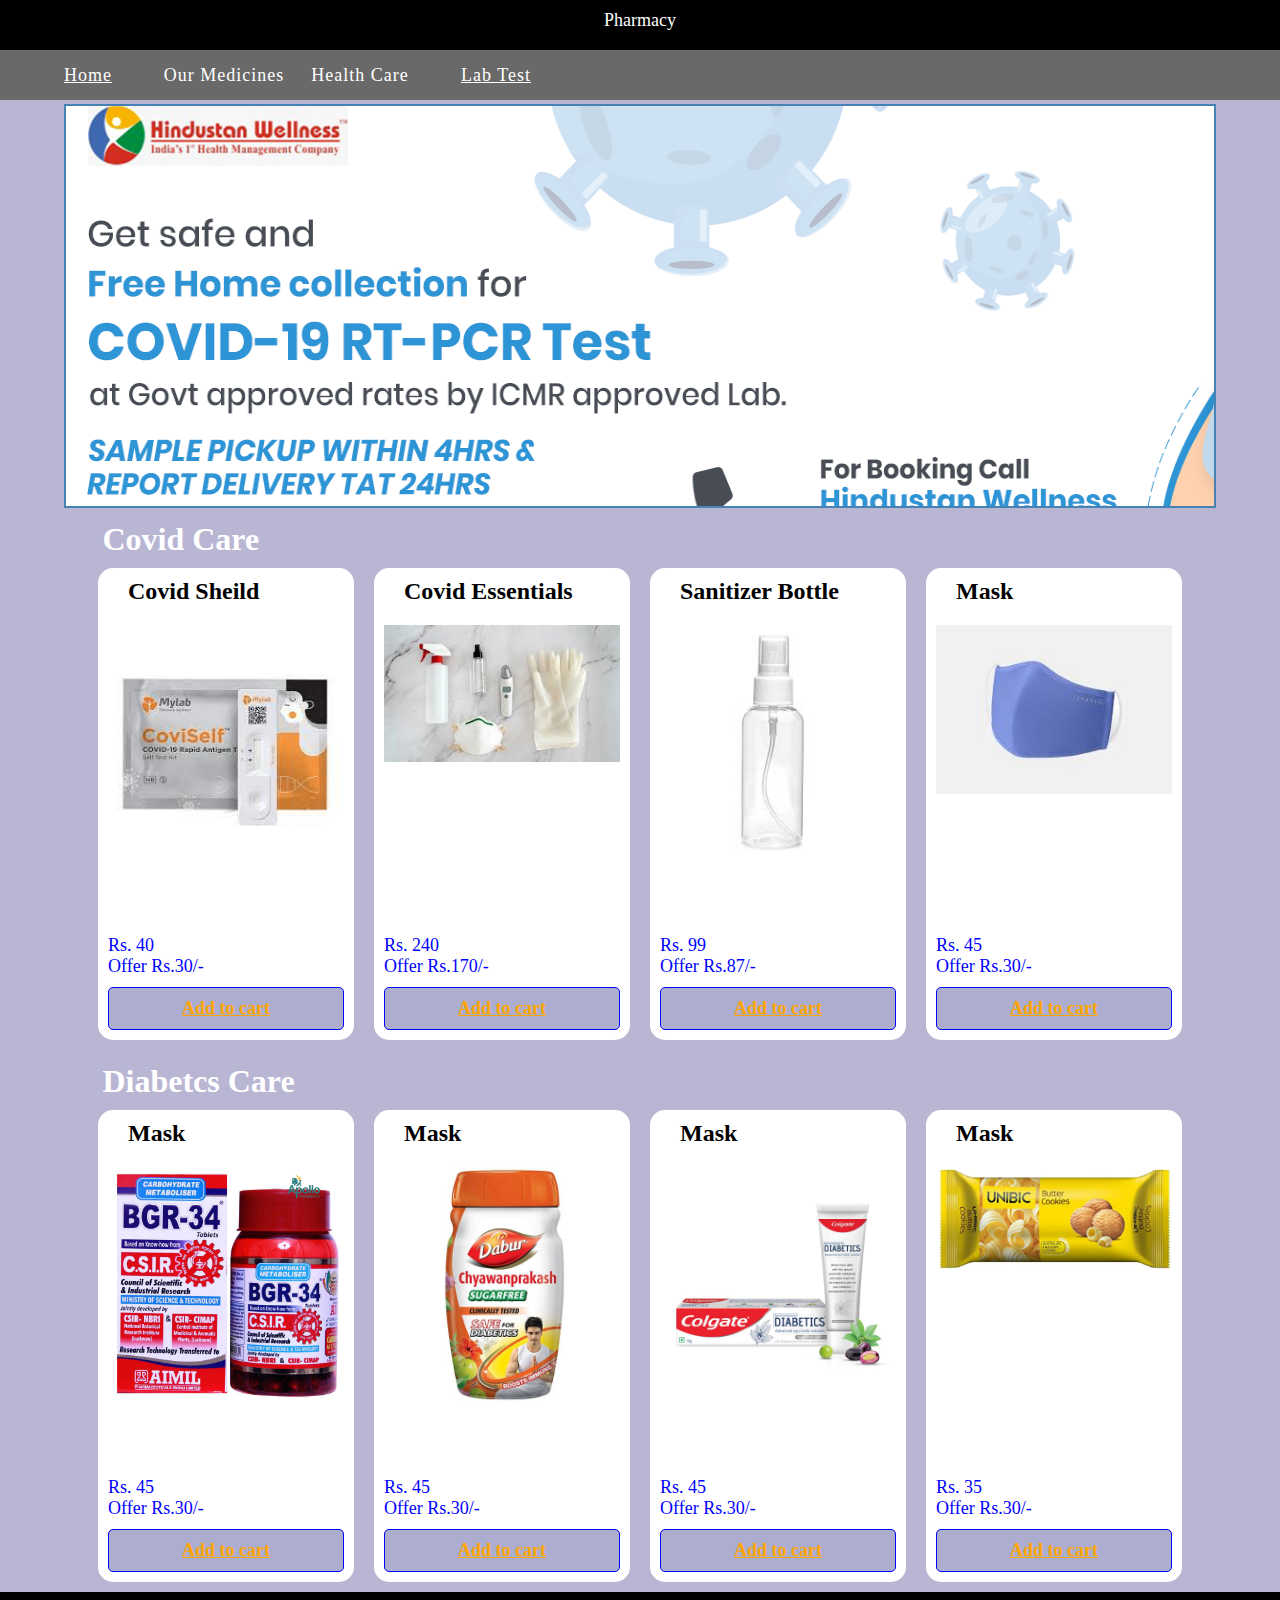
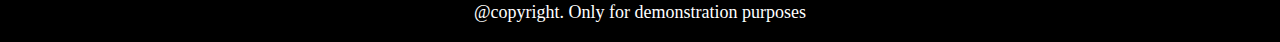
<file: index.html>
<!DOCTYPE html>
<html lang="en">

<head>
    <meta charset="UTF-8">
    <meta http-equiv="X-UA-Compatible" content="IE=edge">
    <meta name="viewport" content="width=device-width, initial-scale=1.0">
    <link rel="stylesheet" href="style.css">
    <title>Document</title>
</head>

<body class="bg">
    <header class="header">Pharmacy</header>
    <nav class="menu-area mt-1">
        <ul>
            <li><a href="index.html">Home</a></li>
            <li>Our Medicines
                <ul class="dropdown">
                    <li><a href="">Fever</a></li>
                    <li><a href="">Muscles Pain</a></li>
                    <li><a href="">Cold and Cough</a></li>
                </ul>
            </li>
            <li>Health Care
                <ul class="dropdown">
                    <li><a href="">Baby Care</a></li>
                    <li><a href="">Skin Care</a></li>
                    <li><a href="">Home Care</a></li>
                    <li><a href="">Personal Care</a></li>
                    <li><a href="">Pet Care</a></li>
                </ul>
            </li>
            <li><a href="./Labtest.html"> Lab Test</a></li>
        </ul>
    </nav>
    <!-- complete nav bar -->
    <br>
    <div class="slider border"></div>
    <!-- complete slider -->

    <h1>Covid Care</h1>
    <section class="container">
        <div class="card">
            <h2>Covid Sheild</h2>
            <div class="card-image c1"></div>
            <p>Rs. 40</p>
            <p>Offer Rs.30/-</p>
            <a href="">Add to cart</a>
        </div>
        <div class="card">
            <h2>Covid Essentials</h2>
            <div class="card-image c2"></div>
            <p>Rs. 240</p>
            <p>Offer Rs.170/-</p>
            <a href="">Add to cart</a>
        </div>
        <div class="card">
            <h2>Sanitizer Bottle</h2>
            <div class="card-image c3"></div>
            <p>Rs. 99</p>
            <p>Offer Rs.87/-</p>
            <a href="">Add to cart</a>
        </div>

        <div class="card">
            <h2>Mask</h2>
            <div class="card-image c4"></div>

            <p>Rs. 45</p>
            <p>Offer Rs.30/-</p>
            <a href="">Add to cart</a>
        </div>
    </section>
    <!-- complete covids section -->

    <h1>Diabetcs Care</h1>
    <section class="container">
        <div class="card">
            <h2>Mask</h2>
            <div class="card-image d1"></div>
            <p>Rs. 45</p>
            <p>Offer Rs.30/-</p>
            <a href="">Add to cart</a>
        </div>

        <div class="card">
            <h2>Mask</h2>
            <div class="card-image d2"></div>
            <p>Rs. 45</p>
            <p>Offer Rs.30/-</p>
            <a href="">Add to cart</a>
        </div>

        <div class="card">
            <h2>Mask</h2>
            <div class="card-image d3"></div>
            <p>Rs. 45</p>
            <p>Offer Rs.30/-</p>
            <a href="">Add to cart</a>
        </div>
        <div class="card">
            <h2>Mask</h2>
            <div class="card-image d4"></div>
            <p>Rs. 35</p>
            <p>Offer Rs.30/-</p>
            <a href="">Add to cart</a>
        </div>
    </section>

    <!-- complete diabetic section -->
    <footer class="footer">@copyright. Only for demonstration purposes
    </footer>

</body>

</html>
</file>
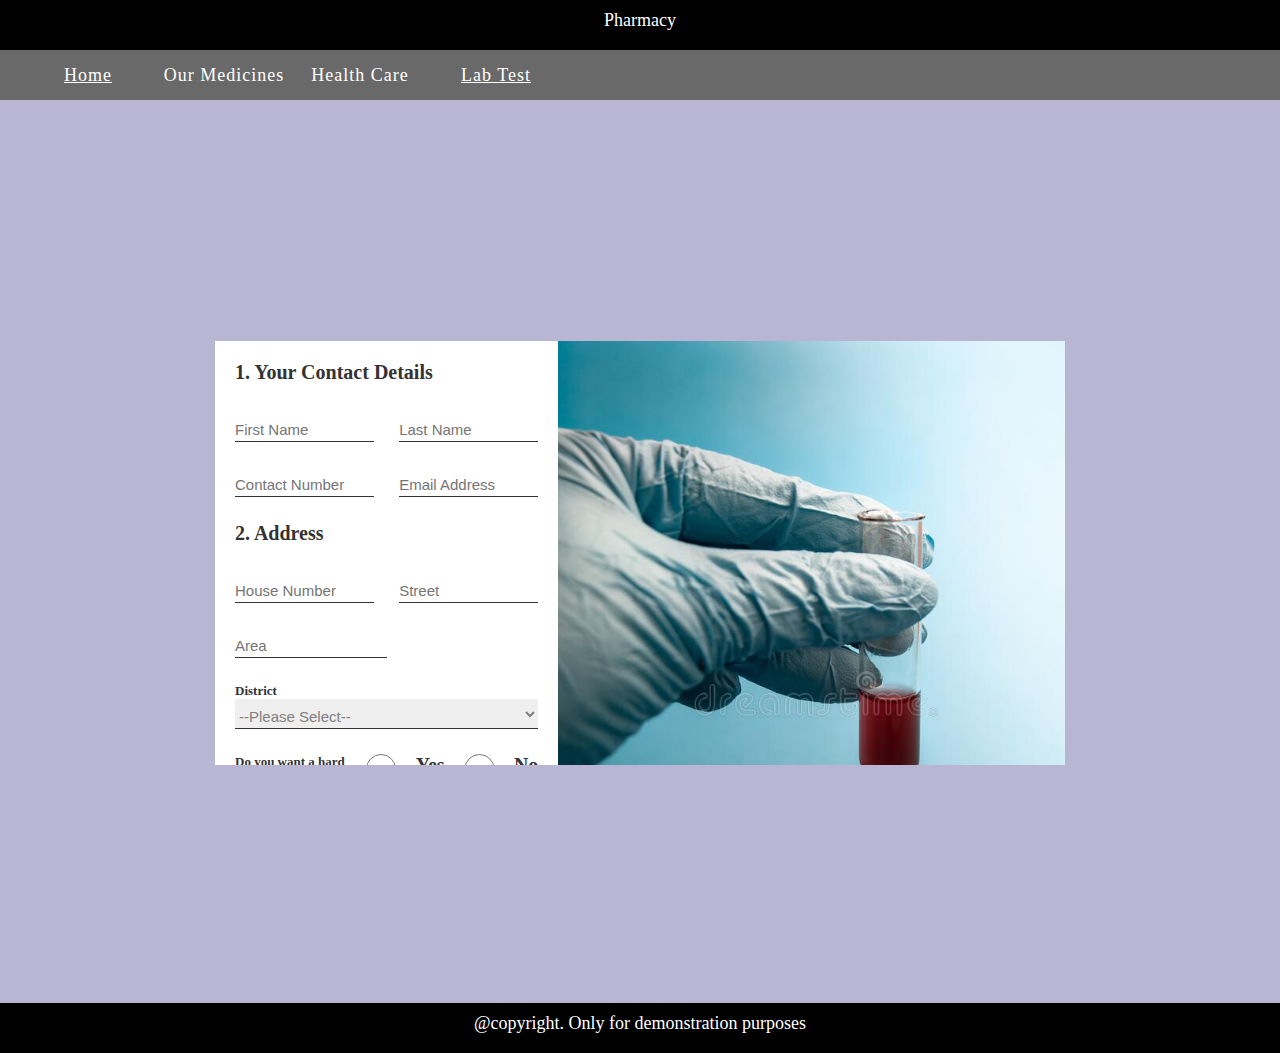
<file: Labtest.html>
<!DOCTYPE html>
<html lang="en">

<head>
    <meta charset="UTF-8">
    <meta http-equiv="X-UA-Compatible" content="IE=edge">
    <meta name="viewport" content="width=device-width, initial-scale=1.0">
    <link rel="stylesheet" href="styles.css">
    <title>Document</title>
</head>

<body class="bg">
    <header class="header">Pharmacy</header>
    <nav class="menu-area mt-1">
        <ul>
            <li><a href="index.html">Home</a></li>
            <li>Our Medicines
                <ul class="dropdown">
                    <li><a href="">Fever</a></li>
                    <li><a href="">Muscles Pain</a></li>
                    <li><a href="">Cold and Cough</a></li>
                </ul>
            </li>
            <li>Health Care
                <ul class="dropdown">
                    <li><a href="">Baby Care</a></li>
                    <li><a href="">Skin Care</a></li>
                    <li><a href="">Home Care</a></li>
                    <li><a href="">Personal Care</a></li>
                    <li><a href="">Pet Care</a></li>
                </ul>
            </li>
            <li><a href="./Labtest.html"> Lab Test</a></li>
        </ul>
    </nav>
    <div class="wrapper">
        <div class="inner" id="scrolldiv">

            <form action="">

                <h3>1. Your Contact Details</h3>

                <div class="form-group">
                    <input type="text" placeholder="First Name" class="form-control">
                    <input type="text" placeholder="Last Name" class="form-control">
                </div>
                <div class="form-group">
                    <input type="text" placeholder="Contact Number" class="form-control">
                    <input type="text" placeholder="Email Address" class="form-control">
                </div>
                <h3>2. Address</h3>

                <div class="form-group">
                    <input type="text" placeholder="House Number" class="form-control">
                    <input type="text" placeholder="Street" class="form-control">
                </div>
                <div class="form-group">
                    <input type="text" placeholder="Area" class="form-control">
                </div>
                <h4>District</h4>
                <select name="" id="" class="form-control option">
                        <option value="" disabled selected>--Please Select--</option>
                        <option value="CBC">CBC</option>
                        <option value="">Complete Urine</option>
                        <option value="Lipid Profile">Lipid Profile</option>
                        <option value="Thyroid Stimulating Hormone(TSH)">Thyroid Stimulating Hormone(TSH)</option>
                        <option value="Glucose Test">Glucose Test</option>  
                    </select>

                <div class="form-group">
                    <h4>Do you want a hard copy of the report also?</h4>
                    <input type="radio" value="yes" class="form-control">
                    <h3>Yes</h3>
                    <input type="radio" value="no" class="form-control">
                    <h3>No</h3>
                </div><br>git
                <h4>Select Your Comfortable Date and Time</h4>
                <div class="form-group">
                    <input type="date" class="form-control">
                    <input type="time" class="form-control">
                </div>
                <div class="form-group">
                    <button>Submit</button>
                    <button>Reset</button>
                </div>

            </form>
            <div class="image-holder">
                <img src="./images/Lab-Test/lab-test.jpg" alt="">
            </div>
        </div>
    </div>
    <footer class="footer">@copyright. Only for demonstration purposes
    </footer>
</body>

</html>
</file>
<file: style.css>
* {
    margin: 0px;
    padding: 0px;
    box-sizing: border-box;
    /* background-color: aliceblue; */
    color: white;
    font-family: Cambria, Cochin, Georgia, Times, 'Times New Roman', serif;
}

.bg {
    background-color: rgb(185, 182, 212);
}


/*navbar*/

.menu-area ul {
    list-style: none;
}

.menu-area {
    padding-left: 20px;
    width: 100%;
    height: 50px;
    display: inline-block;
    text-align: center;
    position: absolute;
    background-color: dimgrey;
    position: inherit;
}

.menu-area li:hover {
    background-color: black;
}

.menu-area .logo {
    font-size: 18px;
    text-transform: uppercase;
}

.menu-area>ul {
    list-style: none;
    padding: 0px;
    margin: 0px;
    background: grey;
    color: #fff;
}

.dropdown {
    position: absolute;
    top: 100%;
    left: 0;
    width: 100%;
    padding: 0px;
}

.menu-area>ul>li {
    position: relative;
    cursor: pointer;
    font-size: 18px;
    letter-spacing: 1px;
    float: left;
    width: 136px;
    height: 50px;
    line-height: 50px;
}

.dropdown li a {
    background-color: #b4b4b4ee;
    color: #eff3f5;
    display: none;
}

.dropdown li a:hover {
    background-color: rgb(156, 154, 154);
}

.menu-area li:hover>.dropdown li a {
    display: block;
}


/*slider dynamic*/


/* .mt-1 {
    margin-top: 52px !important;
} */

.slider {
    /* padding: 50px; */
    width: 90%;
    height: 404px;
    margin: 0 auto;
    background: url(./images/Animation/ani2.png);
    background-size: 100% 100%;
    background-position: center 0px;
    background-repeat: no-repeat;
    animation: slider 12s infinite linear;
    /* display: flex; */
}


/*slide dynamic animation*/

@keyframes slider {
    0% {
        background: url(./images/Animation/ani1.jpg);
        background-size: 100% 100%;
        background-position: center 0px;
        background-repeat: no-repeat;
    }
    25% {
        background: url(./images/Animation/ani2.png);
        background-size: 100% 100%;
        background-position: center 0px;
        background-repeat: no-repeat;
    }
    50% {
        background: url(./images/Animation/ani3.jpg);
        background-size: 100% 100%;
        background-position: center 0px;
        background-repeat: no-repeat;
    }
    75% {
        background: url(./images/Animation/ani4.jpg);
        background-size: 100% 100%;
        background-position: center 0px;
        background-repeat: no-repeat;
    }
    100% {
        background: url(./images/Animation/ani5.jpg);
        background-size: 100% 100%;
        background-position: center 0px;
        background-repeat: no-repeat;
    }
}

.border {
    border: 2px solid steelblue;
}


/*common part*/

.header {
    /* position: fixed; */
    background-color: black;
    text-align: center;
    height: 50px;
    padding: 10px 10px;
    font-size: 18px;
}

.footer {
    background-color: black;
    text-align: center;
    height: 50px;
    padding: 10px 10px;
    font-size: 18px;
}


/* covid and diabetic section*/

h1 {
    padding-left: 8%;
    padding-top: 1%;
}


/***/

h2 {
    padding-top: 10px;
    padding-bottom: 10px;
    margin-left: 20px;
    color: black;
}

.container {
    display: flex;
    justify-content: center;
}

.card {
    background: white;
    width: 20%;
    margin: 10px;
    border-radius: 15px;
}

.card-image {
    height: 300px;
    background-size: contain;
    background-repeat: no-repeat;
    margin: 10px 10px;
}

.card h2 {
    padding-left: 10px;
}

.card p {
    padding-left: 10px;
    color: blue;
    font-size: 18px;
}

.d1 {
    background-image: url('./images/Products/d1.jpg');
}

.d2 {
    background-image: url('./images/Products/d2.jpg');
}

.d3 {
    background-image: url('./images/Products/d3.jpg');
}

.d4 {
    background-image: url('./images/Products/d4.png');
}

.c1 {
    background-image: url('./images/Products/c1.jpg');
}

.c2 {
    background-image: url('./images/Products/c2.jpg');
}

.c3 {
    background-image: url('./images/Products/c3.jpg');
}

.c4 {
    background-image: url('./images/Products/c4.jpg');
}

.card a {
    background-color: rgb(173, 173, 207);
    color: orange;
    padding: 10px 10px;
    text-align: center;
    margin: 10px 10px;
    display: block;
    border-radius: 5px;
    border: 1px solid blue;
    font-size: 18px;
    font-weight: 600;
}
</file>
<file: styles.css>
* {
    margin: 0px;
    padding: 0px;
    box-sizing: border-box;
    /* background-color: aliceblue; */
    color: white;
    font-family: Cambria, Cochin, Georgia, Times, 'Times New Roman', serif;
}

.bg {
    background-color: rgb(185, 182, 212);
}


/*header footer*/

.header {
    /* position: fixed; */
    background-color: black;
    text-align: center;
    height: 50px;
    padding: 10px 10px;
    font-size: 18px;
}

.footer {
    background-color: black;
    text-align: center;
    height: 50px;
    padding: 10px 10px;
    font-size: 18px;
}


/*navbar*/

.menu-area ul {
    list-style: none;
}

.menu-area {
    padding-left: 20px;
    width: 100%;
    height: 50px;
    display: inline-block;
    text-align: center;
    position: absolute;
    background-color: dimgrey;
    position: inherit;
}

.menu-area li:hover {
    background-color: black;
}

.menu-area .logo {
    font-size: 18px;
    text-transform: uppercase;
}

.menu-area>ul {
    list-style: none;
    padding: 0px;
    margin: 0px;
    background: grey;
    color: #fff;
}

.dropdown {
    position: absolute;
    top: 100%;
    left: 0;
    width: 100%;
    padding: 0px;
}

.menu-area>ul>li {
    position: relative;
    cursor: pointer;
    font-size: 18px;
    letter-spacing: 1px;
    float: left;
    width: 136px;
    height: 50px;
    line-height: 50px;
}

.dropdown li a {
    background-color: #b4b4b4ee;
    color: #eff3f5;
    display: none;
}

.dropdown li a:hover {
    background-color: rgb(156, 154, 154);
}

.menu-area li:hover>.dropdown li a {
    display: block;
}


/*form control*/

#scrolldiv {
    height: 424px;
    overflow-y: auto;
    scroll-behavior: smooth;
}

body {
    background: #8D8B7F;
    background-size: cover;
    font-family: arial;
    color: #333;
    font-size: 13px;
    margin: 0;
}

input,
select,
button {
    font-family: arial;
    color: #333;
    font-size: 15px;
    padding-top: 5px;
}

h3,
h4 {
    margin: 0;
    color: #333;
}

img {
    max-width: 100%;
}

:focus {
    outline: none;
}

.wrapper {
    min-height: 100vh;
    background-size: cover;
    background-repeat: no-repeat;
    display: flex;
    align-items: center;
    justify-content: center;
}

.inner {
    /* padding: 20px; */
    background: #fff;
    max-width: 850px;
    margin: auto;
    display: flex;
}

.inner.mage-holder {
    width: 50%;
}

.inner form {
    width: 50%;
    padding-top: 20px;
    padding-left: 20px;
    padding-right: 20px;
}

.inner h3 {
    font-size: 20px;
    text-align: left;
    margin-bottom: 28px;
}

.form-group {
    display: flex;
}

.form-group input {
    width: 50%;
}

.form-group input:first-child {
    margin-right: 25px;
}

.form-wrapper {
    position: relative;
}

.form-control {
    border: 1px solid #333;
    border: none;
    border-bottom: 1px solid #333;
    display: block;
    width: 100%;
    height: 30px;
    padding-right: 0;
    margin-bottom: 25px;
}

select {
    cursor: pointer;
    color: gray;
    border: 1px solid #333;
}

select option[value=""][disabled] {
    display: none;
    color: #333;
}

option {
    color: #333;
}

button {
    border: none;
    width: 120px;
    height: 51px;
    margin: auto;
    margin-top: 40px;
    cursor: pointer;
    display: flex;
    align-items: center;
    justify-content: center;
    padding-left: 0;
    background: #333;
    font-size: 15px;
    color: white;
}

button:hover {
    background-color: rgb(79, 77, 79);
}

@media(max-width:767px) {
    .inner {
        display: block;
    }
    .inner.image-holder {
        width: 100%;
    }
    .inner form {
        width: 100%;
        padding: 40px 0 30px;
    }
}
</file>
